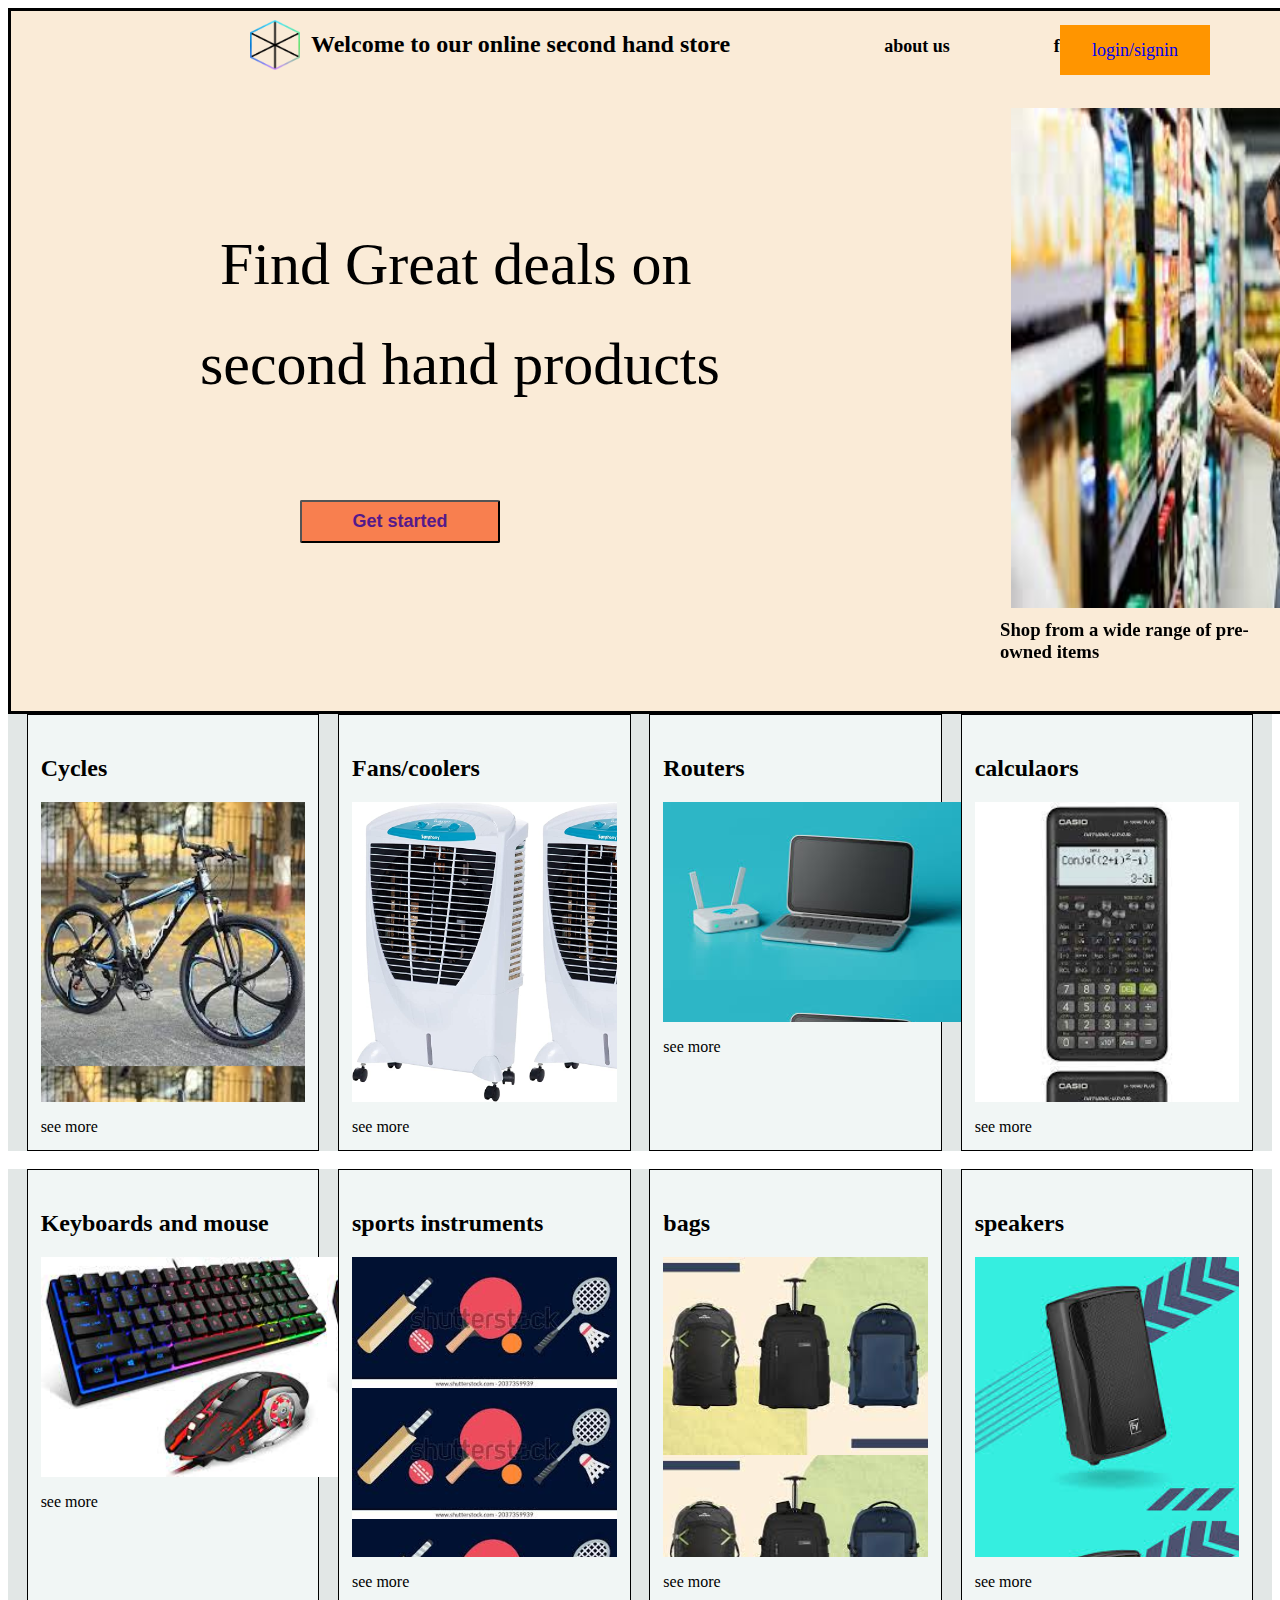
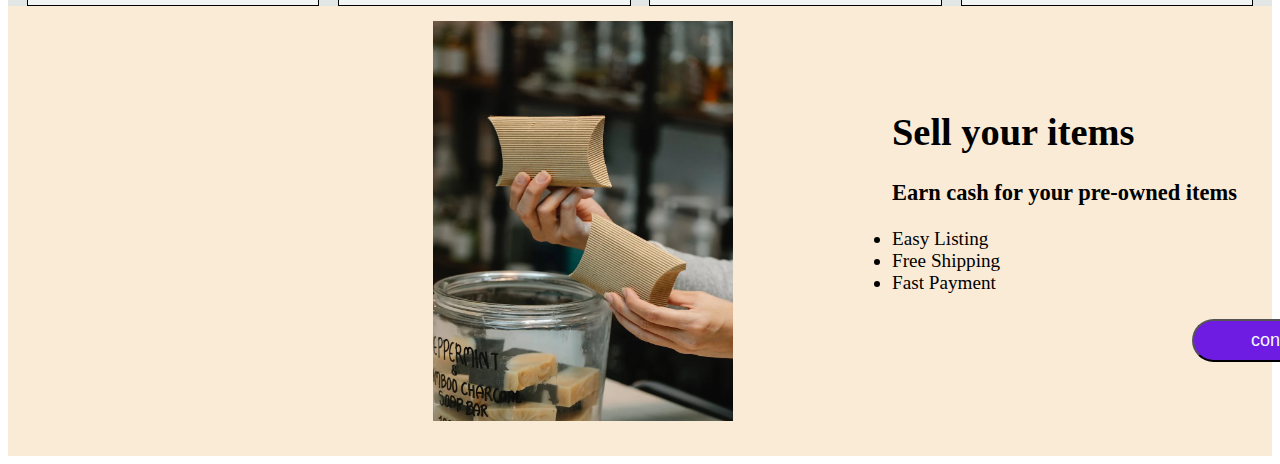
<file: index.html>
<!DOCTYPE html>
<html lang="en">
  <head>
    <meta charset="UTF-8" />
    <meta name="viewport" content="width=device-width, initial-scale=1.0" />
    <title>second store</title>
    <link rel="icon" type="image/x-icon" href="store_logo.png" />
    <link rel="stylesheet" href="style.css" />
  </head>
  <body>
    <section id="section1">
      <img
        class="head1"
        id="logo"
        src="store_logo.png"
        alt="logo"
        height="50px"
        width="50px"
        loading="lazy"
      />
      <h2 class="head1" id="welcome">
        Welcome to our online second hand store
      </h2>

      <h3 class="head1" id="about">about us</h3>
      <h3 class="head1" id="featrues">features</h3>
      <div class="head1" id="login">
        <a href="login.html" id="ls"> login/signin</a>
      </div>

      <img
        id="sec_1_ri8_img"
        src="section_1_ri8_op_2.jpg"
        alt=" sec_1_ri8"
        height="500px"
        width="400px"
        loading="lazy"
      />
      <p id="find" class="find_1">Find Great deals on</p>
      <p id="find_2" class="find_2">second hand products</p>

      <button>
        <a href=""><strong>Get started</strong></a>
      </button>
      <h3 id="shop">Shop from a wide range of pre-owned items</h3>
    </section>
    <div class="shop-section">
      <div class="shop_2">
        <div class="box-content">
          <h2>Cycles</h2>
          <div
            class="box-img"
            style="
              background: url('cycle.jpg');
              object-fit: cover;
              background-size: contain;
              background-repeat: none;
            "
          ></div>
          <p>see more</p>
        </div>
      </div>
      <div class="shop_2">
        <div class="box-content">
          <h2>Fans/coolers</h2>
          <div
            class="box-img"
            style="
              background: url('cooler.jpg');
              object-fit: cover;
              background-size: contain;
              background-repeat: none;
            "
          ></div>
          <p>see more</p>
        </div>
      </div>
      <div class="shop_2">
        <div class="box-content">
          <h2>Routers</h2>
          <div
            class="box-img"
            style="
              height: 220px;
              width: 300px;
              background: url('router_laptop.jpg');
              background-size: contain;
              background-repeat: none;
              background-position-y: top 60px;
            "
          ></div>
          <p>see more</p>
        </div>
      </div>
      <div class="shop_2">
        <div class="box-content">
          <h2>calculaors</h2>
          <div
            class="box-img"
            style="
              background: url('calculaor.jpg');
              object-fit: cover;
              background-size: contain;
              background-repeat: none;
            "
          ></div>
          <p>see more</p>
        </div>
      </div>
    </div>
    <br />
    <div class="shop-section">
      <div class="shop_2">
        <div class="box-content">
          <h2>Keyboards and mouse</h2>
          <div
            class="box-img"
            style="
              height: 220px;
              width: 300px;
              background: url('mouse.jpg');
              object-fit: cover;
              background-size: contain;
              background-repeat: none;
            "
          ></div>
          <p>see more</p>
        </div>
      </div>
      <div class="shop_2">
        <div class="box-content">
          <h2>sports instruments</h2>
          <div
            class="box-img"
            style="
              background: url('bat.jpg');
              object-fit: cover;
              background-size: contain;
              background-repeat: none;
            "
          ></div>
          <p>see more</p>
        </div>
      </div>
      <div class="shop_2">
        <div class="box-content">
          <h2>bags</h2>
          <div
            class="box-img"
            style="
              background: url('bags.jpg');
              object-fit: cover;
              background-size: contain;
              background-repeat: none;
            "
          ></div>
          <p>see more</p>
        </div>
      </div>
      <div class="shop_2">
        <div class="box-content">
          <h2>speakers</h2>
          <div
            class="box-img"
            style="
              background: url('speakers.jpg');
              object-fit: cover;
              background-size: contain;
              background-repeat: none;
            "
          ></div>
          <p>see more</p>
        </div>
      </div>
    </div>
    <div class="sell-section">
      <div class="sell">
        <img src="sell.webp" alt="sell-pic" id="sell-pic" />
      </div>

      <div class="sell" id="sell-text">
        <ul id="just">
          <h1>Sell your items</h1>
          <h3>Earn cash for your pre-owned items</h3>
          <li>Easy Listing</li>
          <li>Free Shipping</li>
          <li>Fast Payment</li>

          <button
            class="sell"
            id="contact"
            style="background-color: rgb(110, 28, 226); border-radius: 45px"
          >
            contact us
          </button>
        </ul>
      </div>
    </div>
  </body>
</html>
</file>
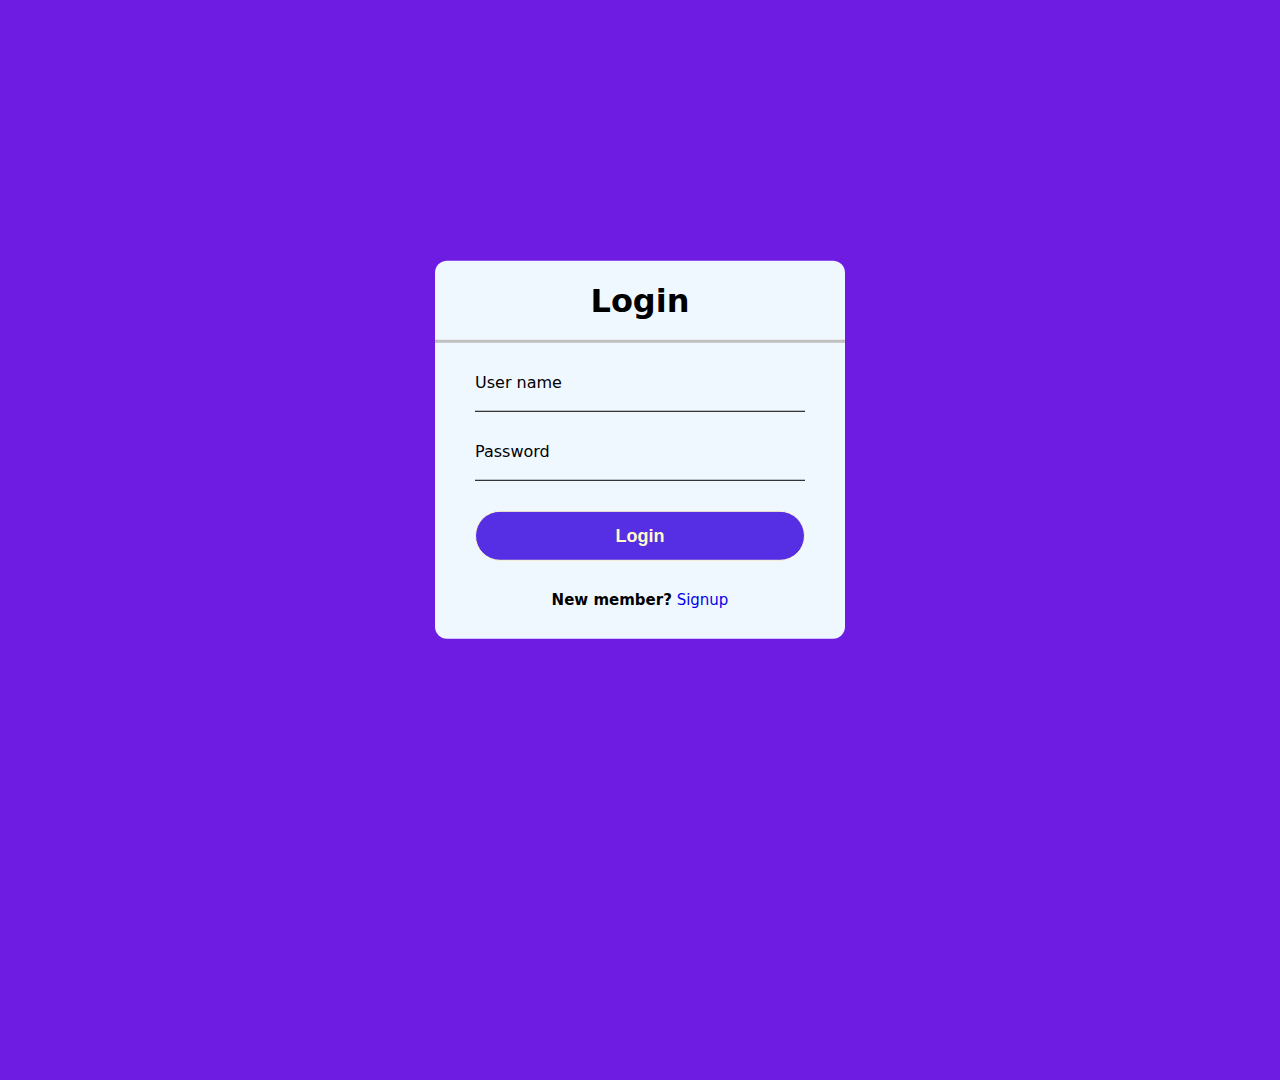
<file: login.html>
<!DOCTYPE html>
<html lang="en">
  <head>
    <meta charset="UTF-8" />
    <meta name="viewport" content="width=device-width, initial-scale=1.0" />
    <title>login page</title>
    <link rel="stylesheet" href="style.css" />
  </head>
  <body id="login_body" style="background-color: rgb(110, 28, 226)">
    <div class="center_login">
      <h1>Login</h1>
      <form
        method="post"
        action="https://www.programminghead.com/how-to-link-submit-button-to-another-page-in-html.php"
      >
        <div class="txt">
          <label for="name"> User name</label>
          <input id="name" type="text" />
        </div>
        <div class="txt">
          <label for="pass"> Password</label>
          <input id="pass" type="text" />
        </div>

        <input type="submit" name="" value="Login" />

        <!-- <div class="pass">Forgot Password?</div> -->
        <div class="signin">
          <strong style="color: black">New member?</strong>
          <a href="signin.html"> Signup</a>
        </div>
      </form>
    </div>
  </body>
</html>
</file>
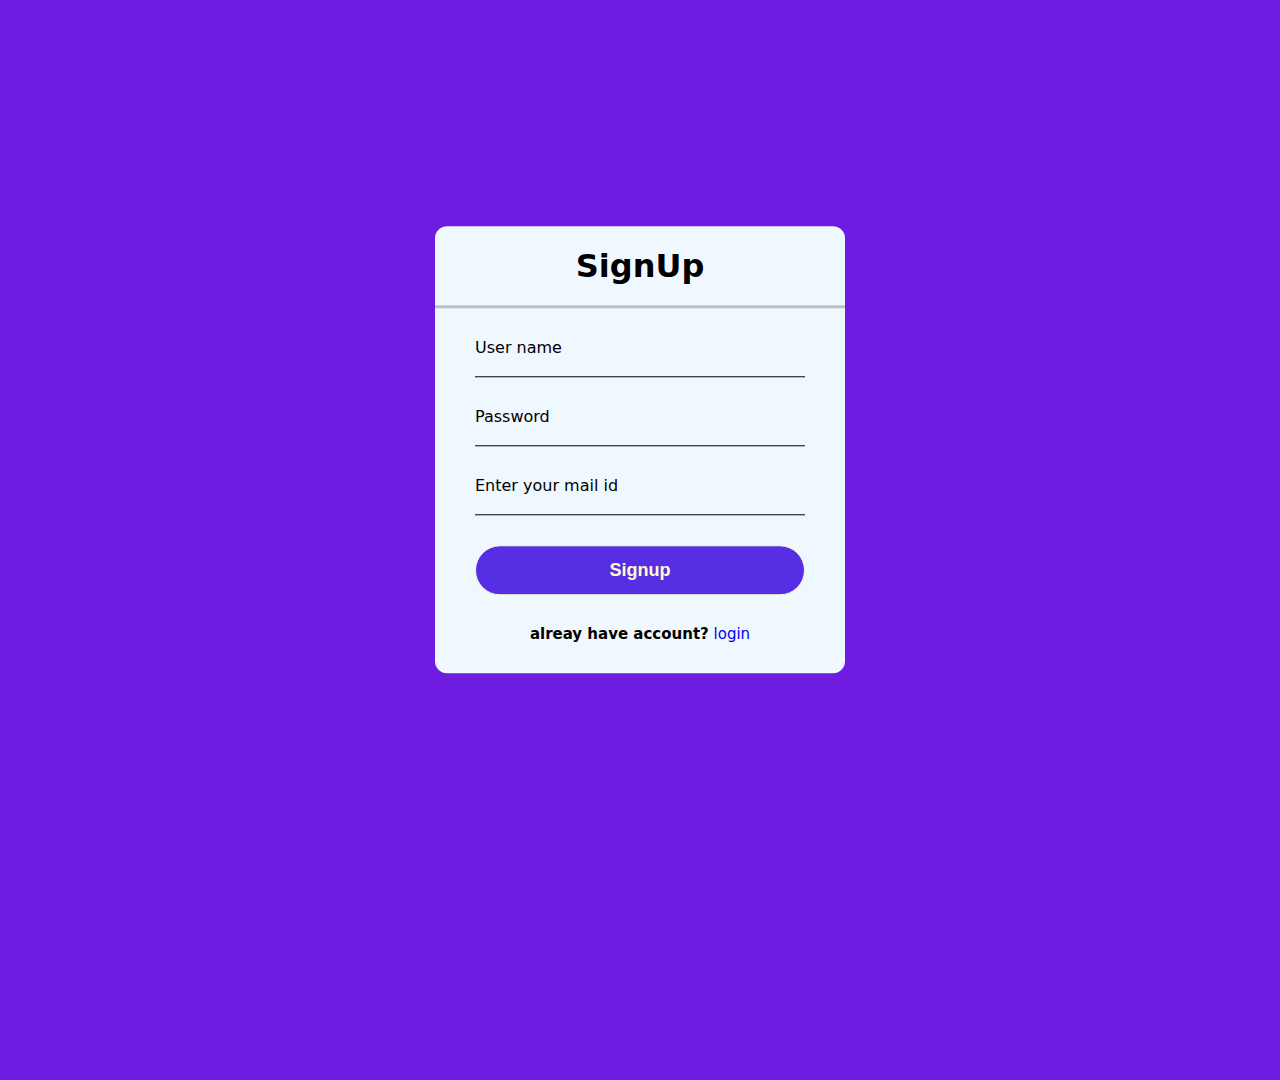
<file: signin.html>
<!DOCTYPE html>
<html lang="en">
  <head>
    <meta charset="UTF-8" />
    <meta name="viewport" content="width=device-width, initial-scale=1.0" />
    <title>Signup page</title>
    <link rel="stylesheet" href="style.css" />
  </head>
  <body id="login_body" style="background-color: rgb(110, 28, 226)">
    <div class="center_login">
      <h1>SignUp</h1>
      <form
        method="post"
        action="https://www.programminghead.com/how-to-link-submit-button-to-another-page-in-html.php"
      >
        <div class="txt">
          <label for="name"> User name</label>
          <input id="name" type="text" />
        </div>
        <div class="txt">
          <label for="pass"> Password</label>
          <input id="pass" type="text" />
        </div>
        <div class="txt">
          <label for="pass">Enter your mail id</label>
          <input id="pass" type="email" />
        </div>

        <input type="submit" name="" value="Signup" />

        <!-- <div class="pass">Forgot Password?</div> -->
        <div class="signin">
          <strong style="color: black">alreay have account?</strong>
          <a href="login.html"> login</a>
        </div>
      </form>
    </div>
  </body>
</html>
</file>
<file: style.css>
.head1 {
  display: inline-block;
}
/* body {
  width: 500px;
} */
a {
  text-decoration: none;
}
#logo {
  position: absolute;
  left: 250px;
  top: 20px;
}
#login {
  font-size: large;
  font-family: "Times New Roman", Times, serif;
  font-style: normal;
  height: 50px;
  width: 150px;
  background-color: rgb(255, 149, 0);
  text-decoration: none;
  display: flex;
  justify-content: center;
  align-items: center;
  position: fixed;
  right: 70px;
  top: 25px;
}
#welcome {
  margin-left: 300px;
}
#about {
  margin-left: 150px;
  font-size: large;
}
#featrues {
  font-size: large;
  margin-left: 100px;
}
#section1 {
  /* rgb(243, 206, 162); */
  background-color: antiquewhite;
  height: 700px;
  width: 1500px;
  border: solid;
}
#sec_1_ri8_img {
  margin-top: 30px;
  margin-left: 1000px;
}
#find {
  font-size: 60px;
  font-display: bold 700;
  font-weight: 100;
  font-family: Cambria, Cochin, Georgia, Times, "Times New Roman", serif;
  position: absolute;
  left: 220px;
  top: 150px;
}

.find_1 {
  position: absolute;
  top: 20px;
  padding-top: 20px;
}

button {
  color: aliceblue;

  text-align: center;
  background-color: rgb(248, 127, 79);
  font-size: large;
  height: 43px;
  width: 200px;
  border-radius: 2px;
  position: absolute;
  top: 500px;
  left: 300px;
}
.find_2 {
  position: absolute;
  top: 270px;
  left: 200px;
  margin-right: 20px;
  font-size: 60px;
  font-display: bold 700;
  font-weight: 100;
}
#shop {
  position: absolute;
  top: 600px;
  left: 1000px;
}
.center_login {
  font-family: system-ui, -apple-system, BlinkMacSystemFont, "Segoe UI", Roboto,
    Oxygen, Ubuntu, Cantarell, "Open Sans", "Helvetica Neue", sans-serif;
  position: absolute;
  top: 50%;
  left: 50%;
  transform: translate(-50%, -50%);
  width: 410px;
  background-color: aliceblue;
  border-radius: 12px;
}
#login_body {
  height: 120vh;
  overflow: hidden;
  margin: 0;
  padding: 0;
}
.center_login h1 {
  text-align: center;
  padding: 0 0 20px 0;
  border-bottom: solid rgb(192, 192, 192);
}
.center_login form {
  padding: 0 40px;
  box-sizing: border-box;
}
.txt {
  position: relative;
  /* background-color: red; */
  border-bottom: 1px solid;
  margin: 30px 0;
}
.txt input {
  width: 96%;
  padding: 0 5px;
  /* height: 40px; */
  font-size: 15px;
  border: none;
  background: none;
  outline: none;
}
/* .txt label{
  position: absolute;
  top: 50%;
  left: 5px;
  color: #adadad;
  transform: translateY(-50%);
  font-size: 15px;
  pointer-events: none;
} */

input[type="submit"] {
  width: 100%;
  height: 50px;
  border: 1px solid;
  background: #562fe4;
  border-radius: 25px;
  font-size: 18px;
  color: rgb(255, 249, 205);
  font-weight: 700;
  outline: none;
}
.signin {
  margin: 30px 0;
  text-align: center;
  font-size: 15px;
  color: blue;
}
.shop_2 {
  height: 400px;
  width: 23%;
  padding: 20px 0px 15px;
  background-color: #f1f6f5;
  border: 1px solid black;
}
.shop-section {
  background-color: #e2e7e6;

  display: flex;
  justify-content: space-evenly;
}
.box-img {
  height: 300px;
}
.box-content {
  margin-left: 13px;
  margin-right: 13px;
  margin-top: 13px;
  margin-bottom: 14px;
}
#sell-pic {
  height: 400px;
  width: 300px;
  margin-top: 15px;
  margin-right: 15px;
  padding-left: 425px;
}
.sell {
  display: inline-block;
}
#sell-text {
  font-family: Cambria, Cochin, Georgia, Times, "Times New Roman", serif;
  position: relative;
  left: 100px;
  bottom: 100px;
}
#just {
  font-size: larger;
}
#contact {
  position: relative;
  top: 25px;
}
.sell-section {
  background-color: antiquewhite;
}
</file>
